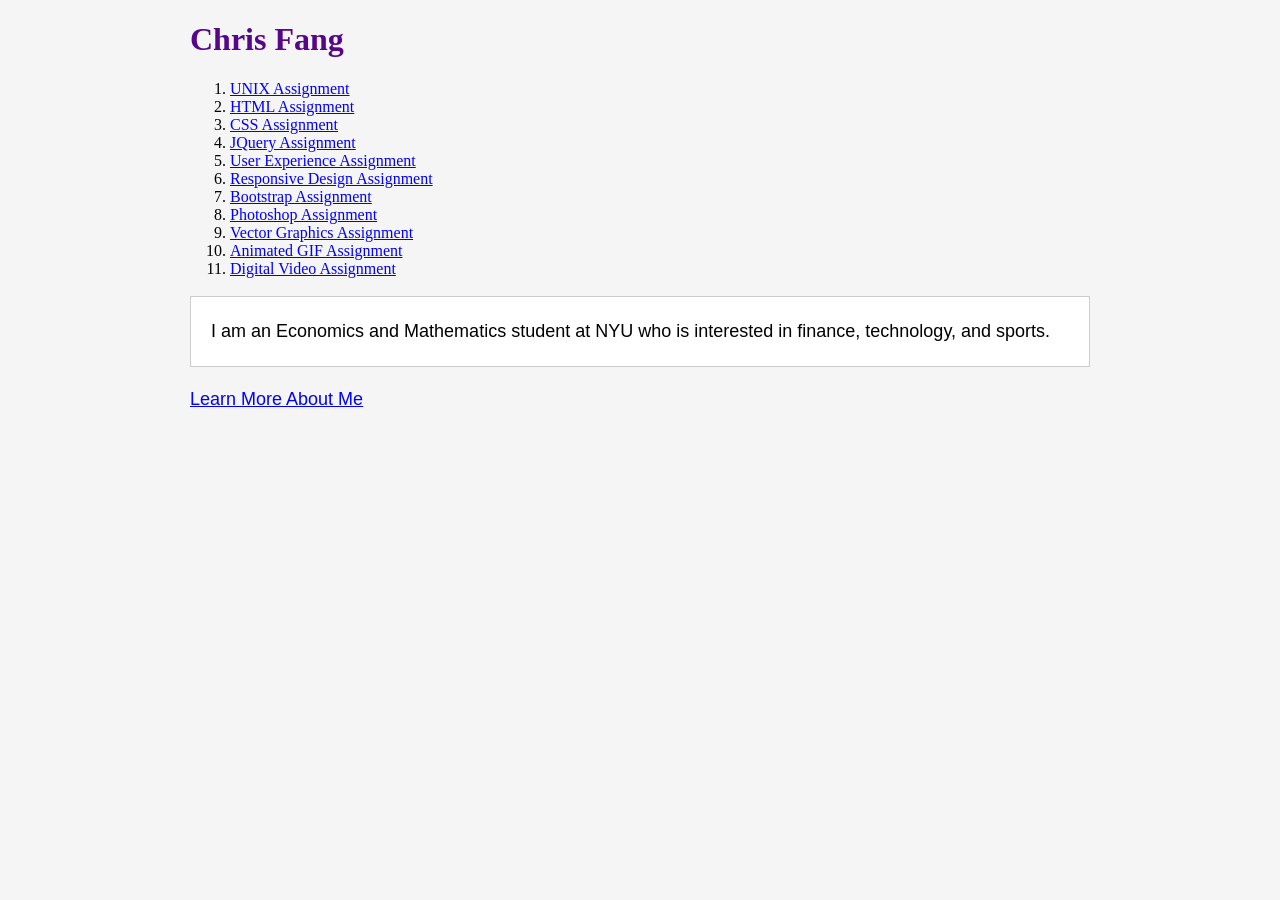
<file: index.html>
<!DOCTYPE html>
<html lang="en">
  <head>
    <meta charset="utf-8" />
    <title>
      Chris Fang
    </title>
    <link rel="stylesheet" href="css/main.css">
  </head>
  <body>
    <h1>Chris Fang</h1>
    <ol>
      <li><a href="index.html">UNIX Assignment</a></li>
      <li><a href="about_me.html">HTML Assignment</a></li>
      <li><a href="index.html">CSS Assignment</a></li>
      <li><a href="topic_of_interest.html">JQuery Assignment</a></li>
      <li><a href="user_experience_design.html">User Experience Assignment</a></li>
      <li><a href="index.html">Responsive Design Assignment</a></li>
      <li><a href="professional_site.html">Bootstrap Assignment</a></li>
      <li><a href="photoshop.html">Photoshop Assignment</a></li>
      <li><a href="vector_graphics.html">Vector Graphics Assignment</a></li>
      <li><a href="animated_gif.html">Animated GIF Assignment</a></li>
      <li><a href="video.html">Digital Video Assignment</a></li>
    </ol>
    <p class="intro">
        I am an Economics and Mathematics student at NYU who is interested in
        finance, technology, and sports.
    </p>

    <p>
        <a href="about_me.html">Learn More About Me</a>
    </p>
  </body>
</html><!-- place your HTML code here -->
</file>
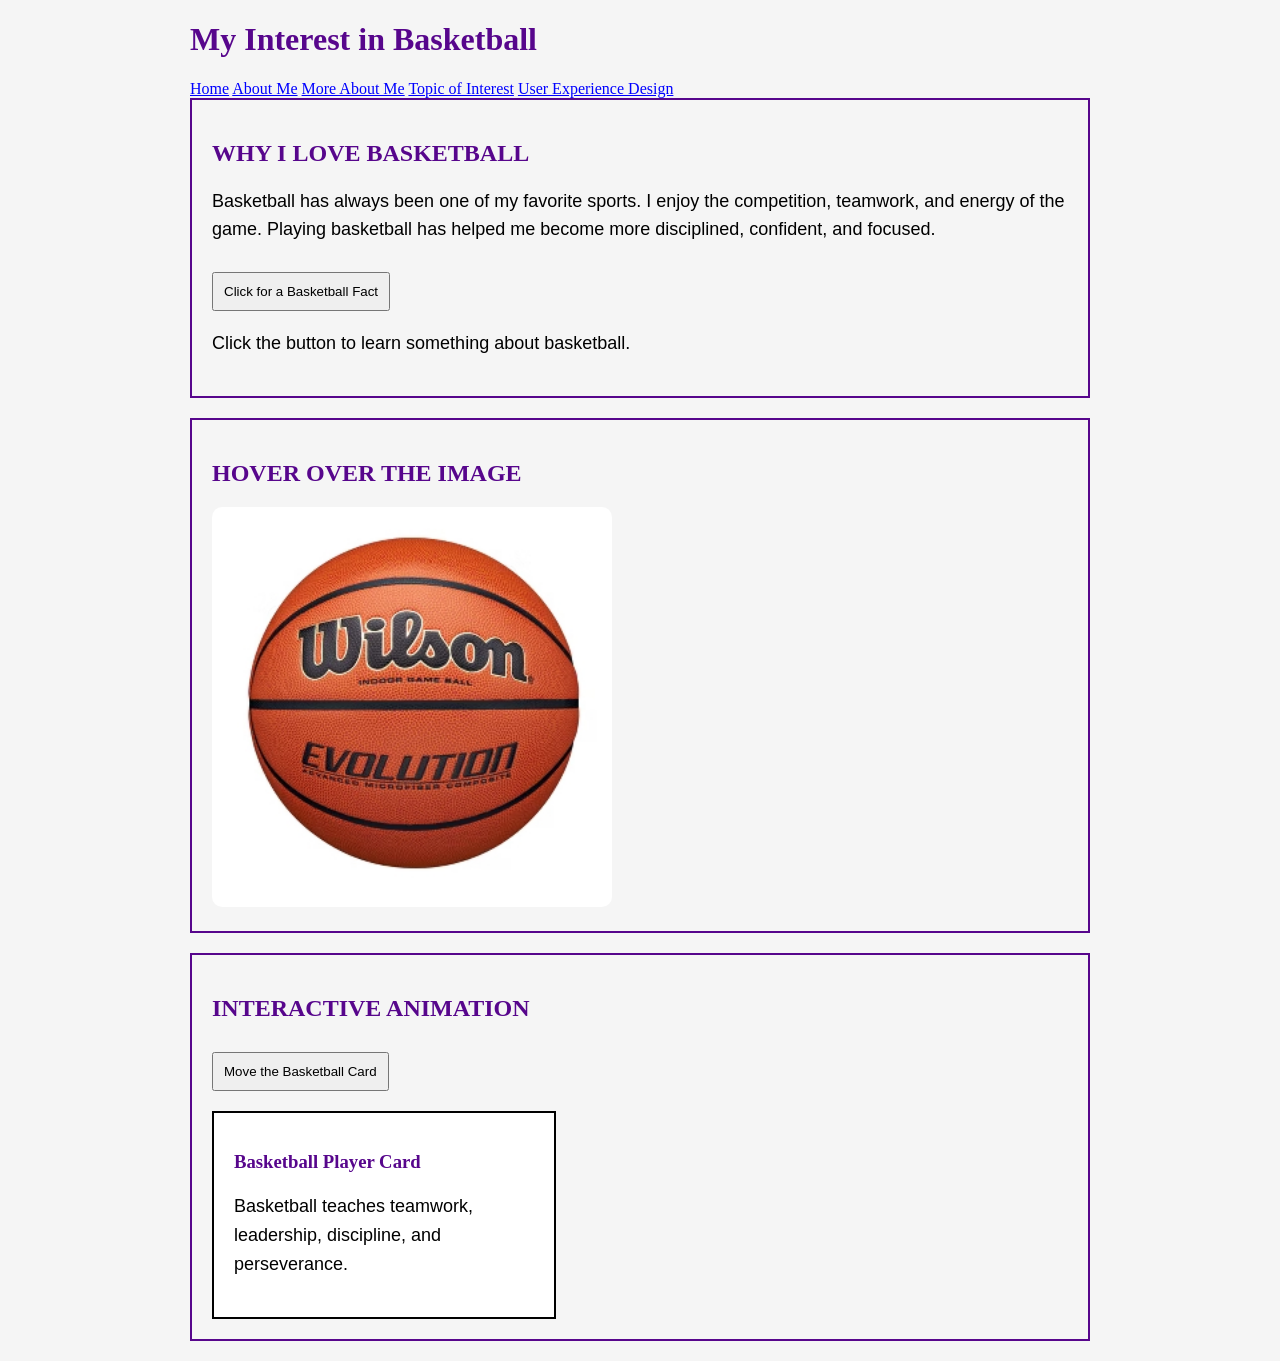
<file: topic_of_interest.html>
<!DOCTYPE html>
<html>
<head>
    <meta charset="UTF-8">
    <title>My Interest in Basketball</title>

    <link rel="stylesheet" href="css/main.css">

    <script src="js/jquery.min.js"></script>
    <script src="js/main.js"></script>
</head>

<body>
    <header>
        <h1>My Interest in Basketball</h1>

        <nav>
            <a href="index.html">Home</a>
            <a href="about_me.html">About Me</a>
            <a href="more_about_me.html">More About Me</a>
            <a href="topic_of_interest.html">Topic of Interest</a>
            <a href="user_experience_design.html">User Experience Design</a>
        </nav>
    </header>

    <main>
        <section>
            <h2>Why I Love Basketball</h2>

            <p>
                Basketball has always been one of my favorite sports. I enjoy the
                competition, teamwork, and energy of the game. Playing basketball
                has helped me become more disciplined, confident, and focused.
            </p>

            <button id="insight-button">Click for a Basketball Fact</button>

            <p id="insight-text">
                Click the button to learn something about basketball.
            </p>
        </section>

        <section>
            <h2>Hover Over the Image</h2>

            <img
                id="basketball-image"
                src="images/basketball1.jpg"
                alt="Basketball"
                width="400">
        </section>

        <section>
            <h2>Interactive Animation</h2>

            <button id="move-button">Move the Basketball Card</button>

            <div id="basketball-card">
                <h3>Basketball Player Card</h3>
                <p>
                    Basketball teaches teamwork, leadership, discipline, and
                    perseverance.
                </p>
            </div>
        </section>
    </main>
</body>
</html>
</file>
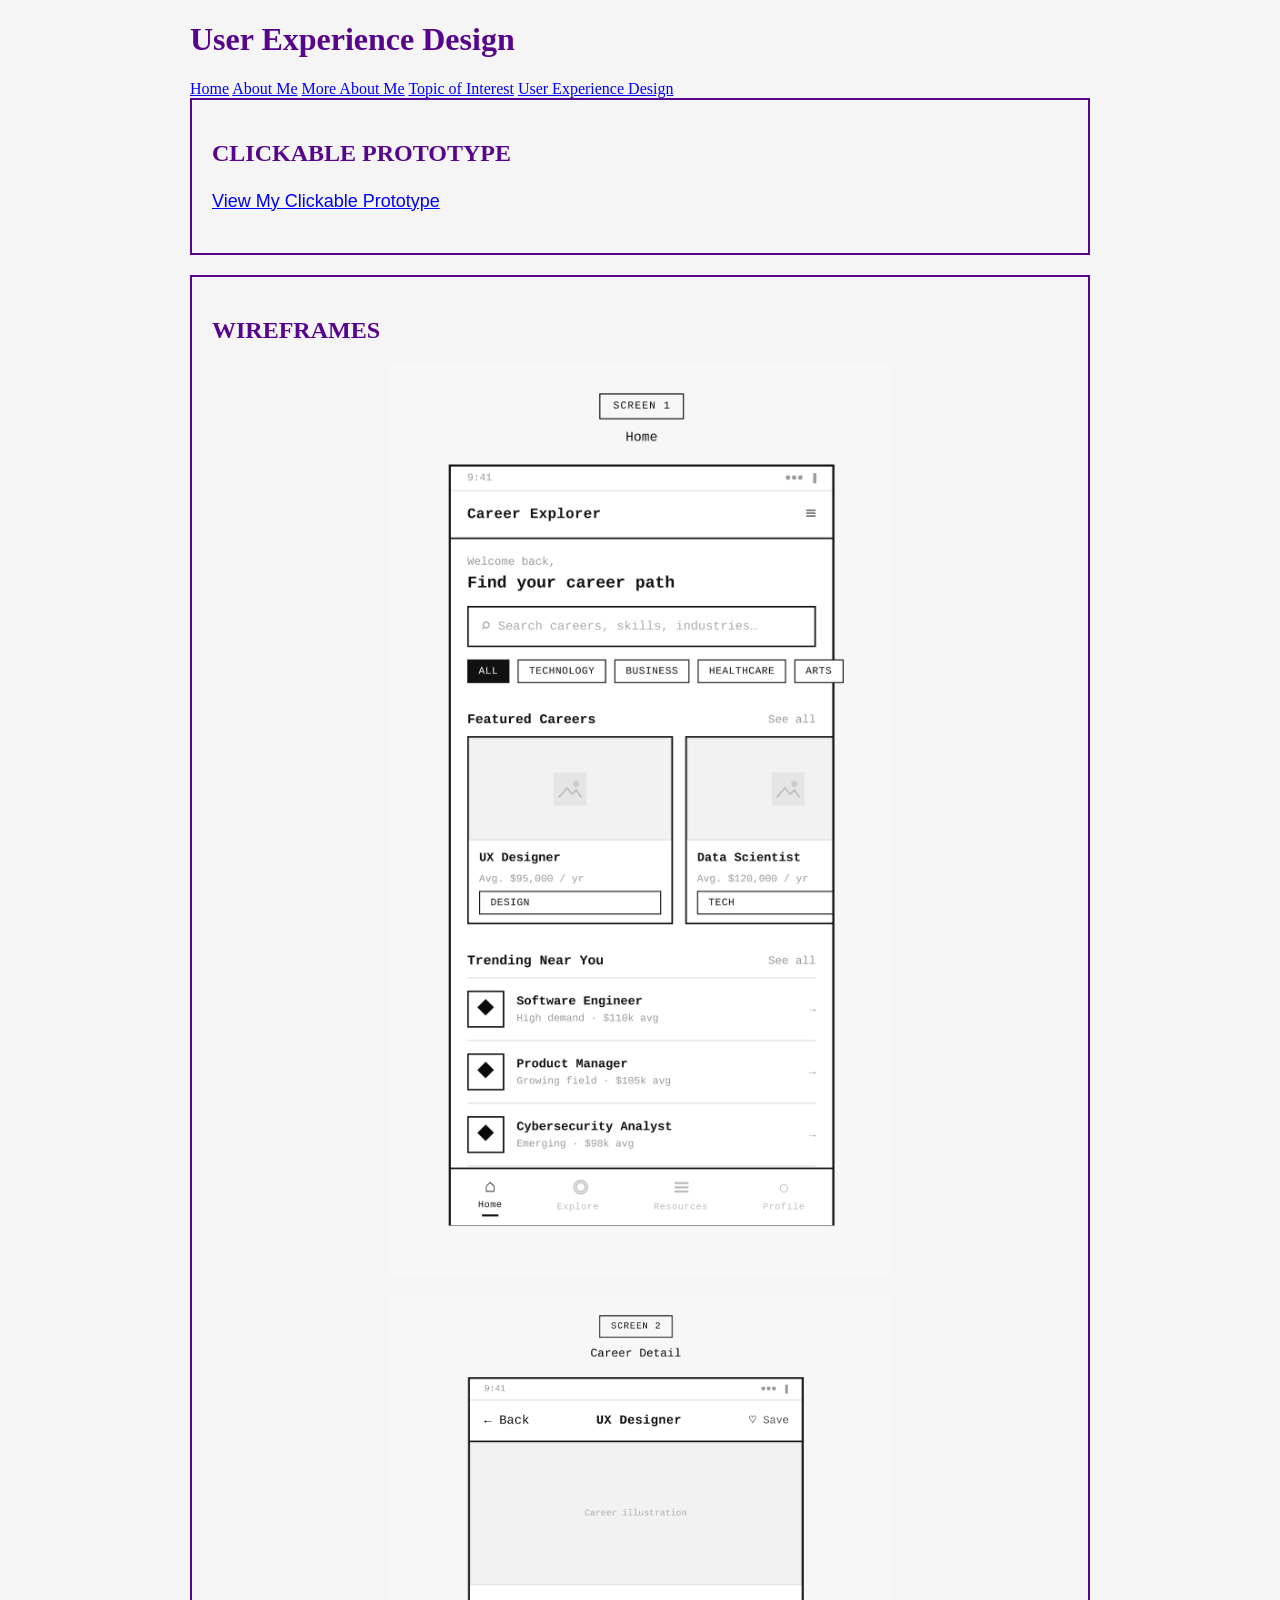
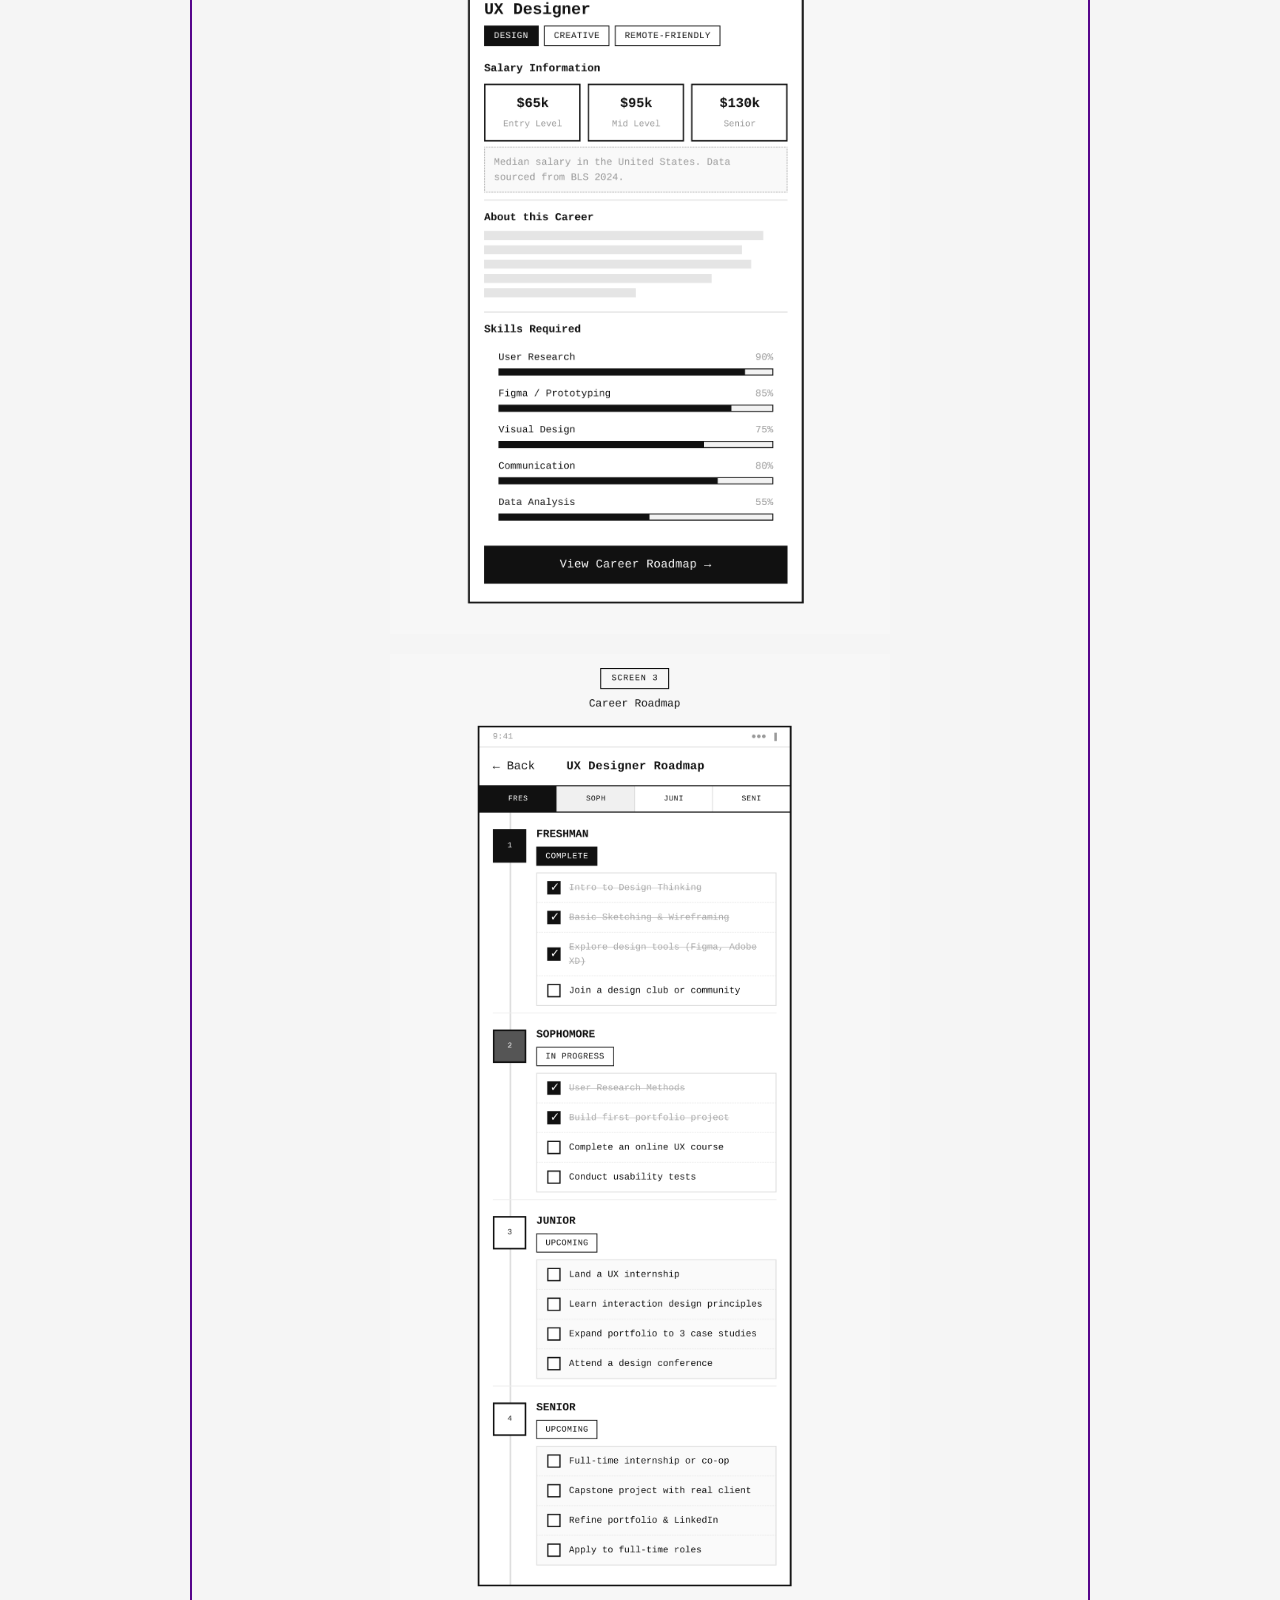
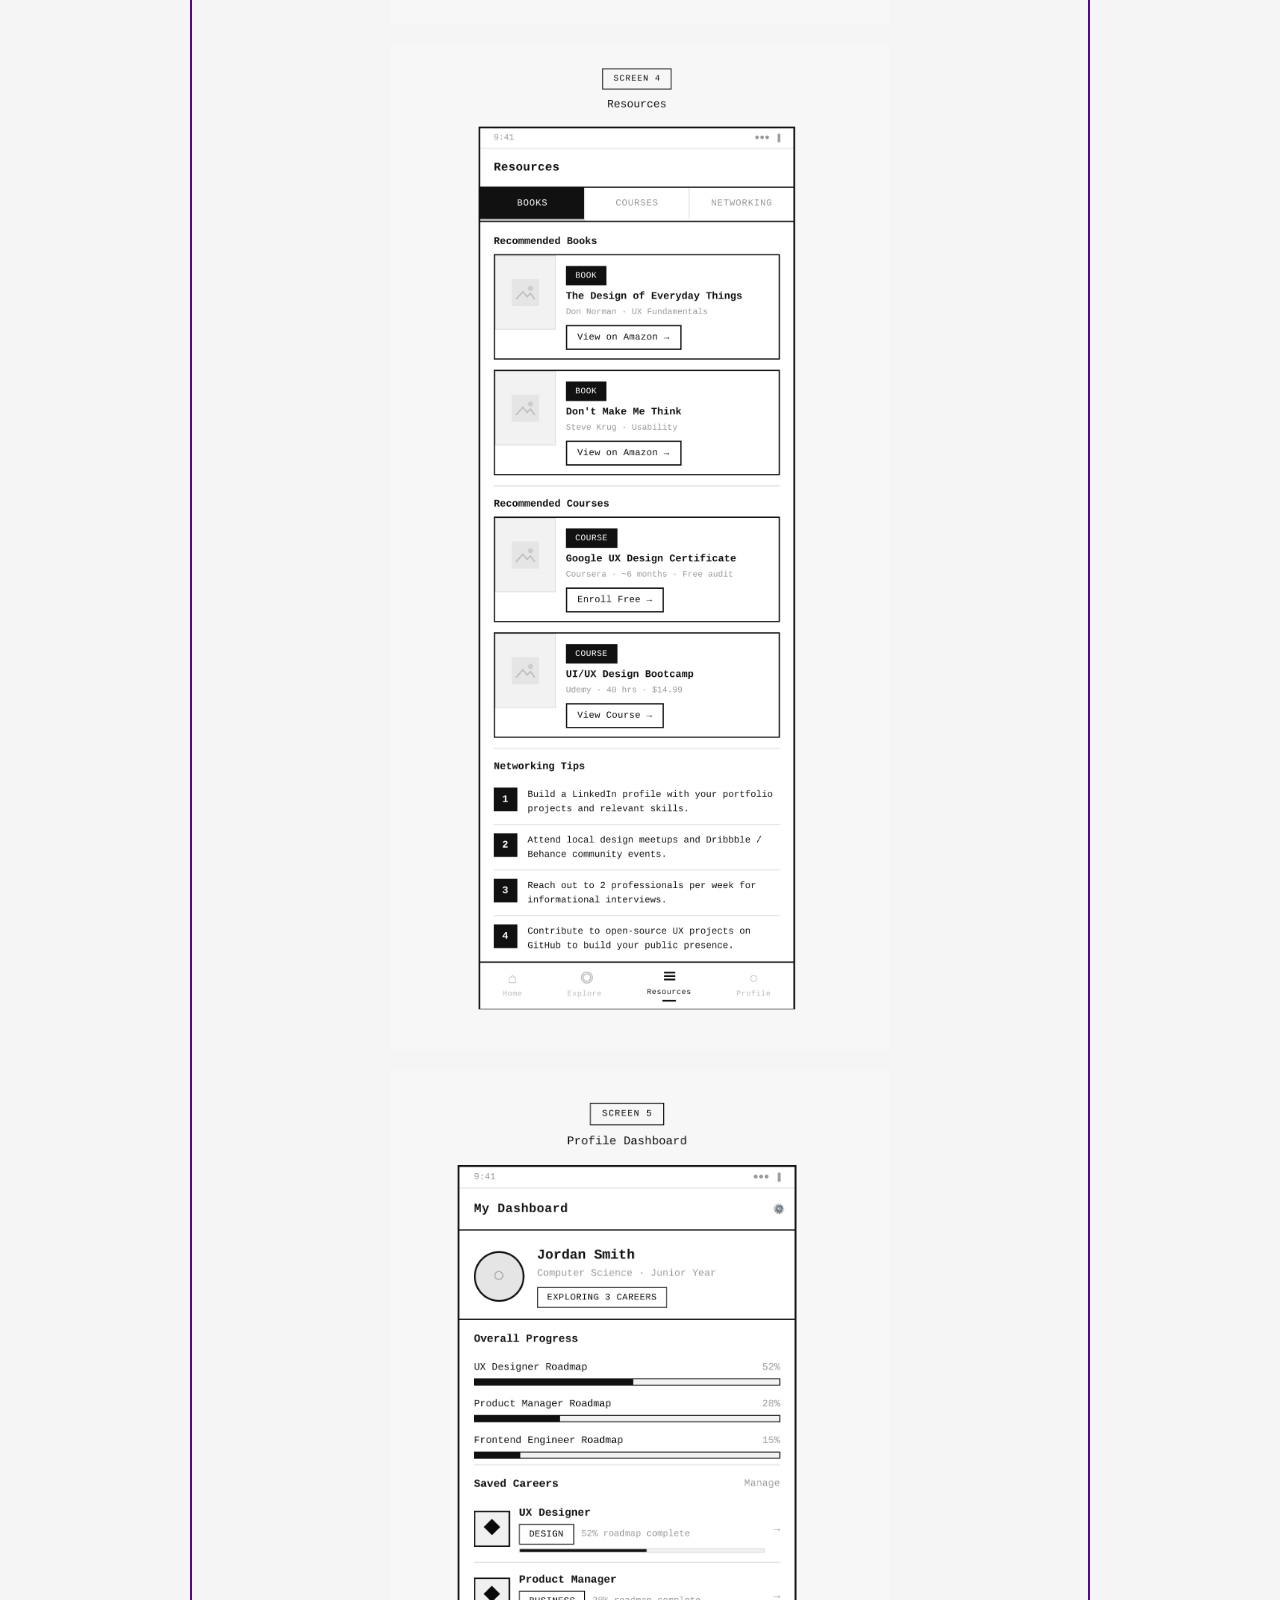
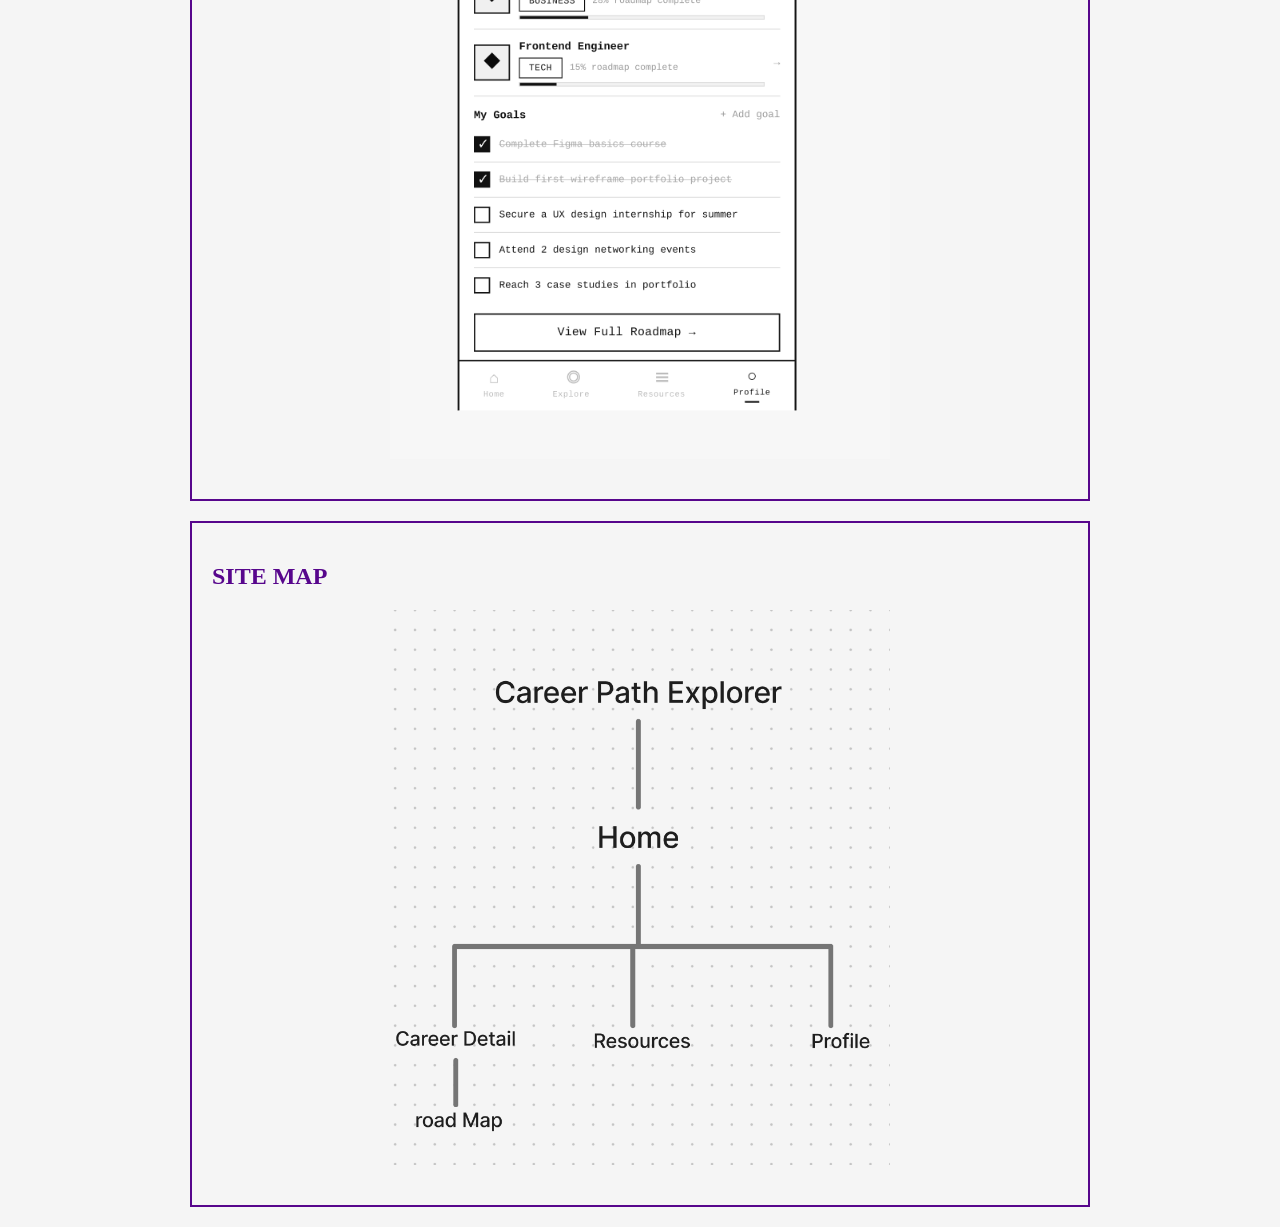
<file: user_experience_design.html>
<!DOCTYPE html>
<html>
<head>
    <meta charset="UTF-8">
    <title>User Experience Design</title>
    <link rel="stylesheet" href="css/main.css">
</head>

<body>

<header>
    <h1>User Experience Design</h1>

    <nav>
        <a href="index.html">Home</a>
        <a href="about_me.html">About Me</a>
        <a href="more_about_me.html">More About Me</a>
        <a href="topic_of_interest.html">Topic of Interest</a>
        <a href="user_experience_design.html">User Experience Design</a>
    </nav>
</header>

<section class="prototype">
    <h2>Clickable Prototype</h2>

    <p>
        <a href="https://www.figma.com/proto/LoBGWgzyftOV7bPwDQfy2p/Untitled?node-id=2-143&t=XJTAUytURjTsP3dd-1&scaling=min-zoom&content-scaling=fixed&page-id=0%3A1" target="_blank">
            View My Clickable Prototype
        </a>
    </p>
</section>

<section class="wireframes">
    <h2>Wireframes</h2>

    <img src="images/home.png" alt="Home Wireframe">
    <img src="images/career_detail.png" alt="Career Detail Wireframe">
    <img src="images/roadmap.png" alt="Roadmap Wireframe">
    <img src="images/resources.png" alt="Resources Wireframe">
    <img src="images/profile.png" alt="Profile Wireframe">
</section>

<section class="site_map">
    <h2>Site Map</h2>

    <img src="images/sitemap.png" alt="Site Map">
</section>

</body>
</html>
</file>
<file: css/main.css>
/* place your CSS code here */
body {
    width: 900px;
    margin: 0 auto;
    background-color: #f5f5f5;
}


h1, h2, h3 {
    font-family: Georgia, serif;
    color: #57068c;
}


p {
    font-family: Arial, sans-serif;
    font-size: 18px;
    line-height: 1.6;
}



a:link {
    color: blue;
}

a:visited {
    color: purple;
}

a:hover {
    color: white;
    background-color: #57068c;
}

a:active {
    color: red;
}

.intro {
    background-color: white;
    padding: 20px;
    border: 1px solid #cccccc;
}


section {
    padding: 20px;
    margin-bottom: 20px;
    border: 2px solid #57068c;
}

#my_background {
    background-color: #e6f2ff;
}

#my_interests {
    background-color: #fff0cc;
}

section h2 {
    color: #57068c;
    text-transform: uppercase;
}

#basketball-card {
    position: relative;
    width: 300px;
    padding: 20px;
    margin-top: 20px;
    border: 2px solid black;
    background-color: white;
}

#basketball-image {
    border-radius: 10px;
}

button {
    padding: 10px;
    margin-top: 10px;
    cursor: pointer;
}

.wireframes img,
.site_map img {
    max-width: 100%;
    width: 500px;
    display: block;
    margin: 20px auto;
}
</file>
